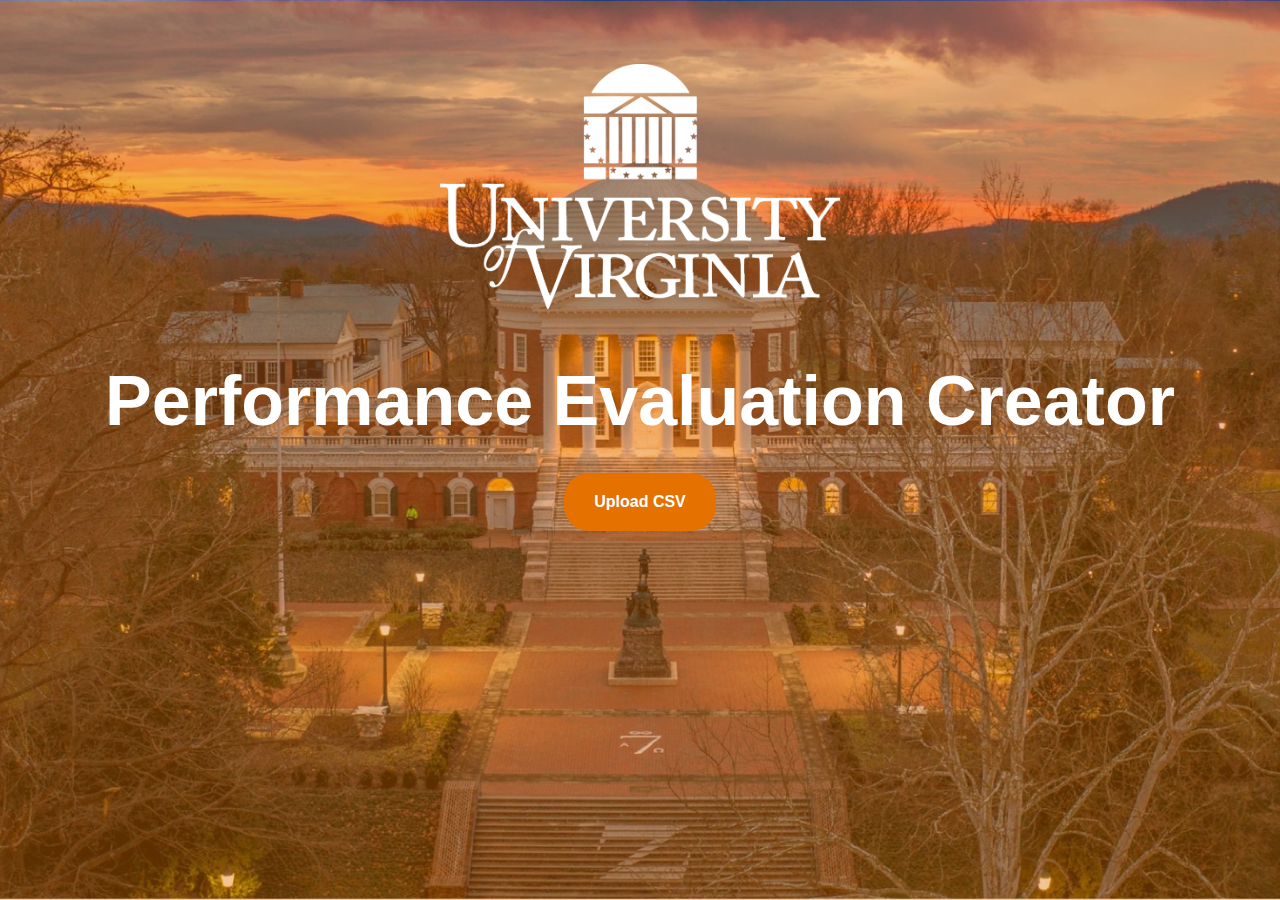
<file: index.html>
<!DOCTYPE html>
<html lang="en">
    <head>
        <meta charset="UTF-8">
        <meta name="viewport" content="width=device-width, initial-scale=1.0">
        <title>Home - Performance Evaluation Creator</title>
        <link rel="stylesheet" href="https://fonts.googleapis.com/css2?family=Material+Symbols+Outlined:opsz,wght,FILL,GRAD@20..48,100..700,0..1,-50..200" />
        <link rel="stylesheet" href="styling/style1.css" media="screen">
        <script src="script.js"></script>
    
    </head>
<body>
    <div class="container">
        <div class="content">
            <img src="images/uva-logo.png" alt="logo" id="logo"></img> 
            <div class="title">Performance Evaluation Creator</div>
            <div class="file-input-container">
                <input type="file" name="csvFile" id="csvFile" accept=".csv">
                <label for="csvFile">Upload CSV</label>
            </div>
        </div>
        <pre id="output"></pre>
        <img src="images/uva_background.png" alt="background" id="background"></img> 
    </div>

    <script>

        const fileInput = document.getElementById("csvFile");
        fileInput.addEventListener("change", function () {
            const file = fileInput.files[0];
            const reader = new FileReader();
                reader.onload = function(e) {
                    const content = e.target.result;
                    array_str = JSON.stringify(csvToArray(content));
                    sessionStorage.setItem('array', array_str);
                    openPage()
                    
                    

                };
                reader.readAsText(file);
        });

        

        function csvToArray(data, delimiter = ',') {

            const titles = data.slice(0, data
                .indexOf('\r\n')).split(delimiter);
        
            const titleValues = data.slice(data
                .indexOf('\n') + 1).split('\r\n');

            const ansArray = titleValues.map(function (v) {
        
                const values = v.split(delimiter);
        
                const storeKeyValue = titles.reduce(
                    function (obj, title, index) {
                        obj[title] = values[index];
                        return obj;
                    }, {});
        
                return storeKeyValue;
            });
        
            return ansArray;
        };
        
                

        function openPage(){
            window.location = 'performance-eval.html';
        }

    </script>
</body>
</html>
</file>
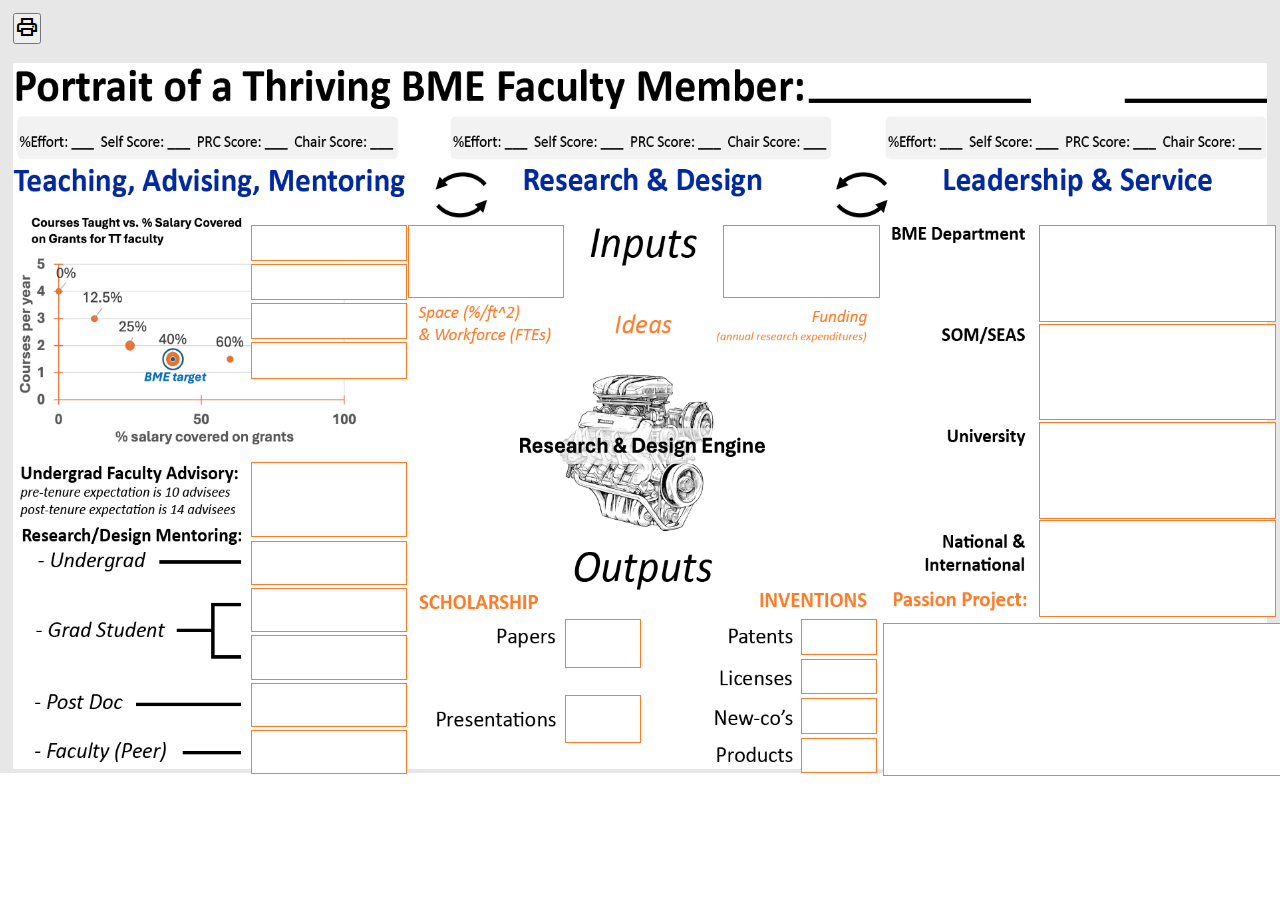
<file: performance-eval.html>
<!DOCTYPE html>
<html lang="en">
<head>
    <meta charset="UTF-8">
    <meta name="viewport" content="width=device-width, initial-scale=1.0">
    <title>Creator - Performance Evaluation Creator</title>
    <link rel="stylesheet" href="https://fonts.googleapis.com/css2?family=Material+Symbols+Outlined:opsz,wght,FILL,GRAD@20..48,100..700,0..1,-50..200" />
    <link rel="stylesheet" href="styling/style2.css" media="screen">
    <link rel="stylesheet" href="styling/print.css" media="print">

    <script src="script.js"></script>


</head>

<body onload="fillCharts()">

    
    <div class="top-bar">
        <button onclick="printDiv();">
            <span class="material-symbols-outlined">
                print
            </span>
        </button>
    </div>
    <div class="container" id = "container">


        <div class="performance-eval" id = "1">
            <div class="content">
                <div class="cell" id="name">
                    <div class="row" id = "name-row"></div>
                </div>
                <div class="cell" id="year">
                    <div class="row" id = "year-row"></div>
                </div>
                <div class="cell" id="graph-items">
                    <div class="row" id="current-courses"></div>
                    <div class="row" id="current-courses-3yr"></div>
                    <div class="row" id="salary-grants"></div>
                    <div class="row" id="salary-grants-3yr"></div>
                </div>
                <div class="cell" id="advisor">
                    <div class="row" id = "advisor-row"></div>
                </div>
                <div class="cell" id="mentor">
                    <div class="row" id="undergrad"></div>
                    <div class="row" id="grad-pi"></div>
                    <div class="row" id="grad-com"></div>
                    <div class="row" id="post-doc"></div>
                    <div class="row" id="faculty"></div>
                </div>
                <div class="cell" id="input1">
                    <div class="row" id="val1"></div>
                    <div class="row" id="val2"></div>
                </div>
                <div class="cell" id="input2">
                    <div class="row" id="val3"></div>
                    <div class="row" id="val4"></div>
                </div>
                <div class="cell" id="output1">
                    <div class="row" id="papers"></div>
                    <div class="row" id="presentations"></div>
                </div>
                <div class="cell" id="output2">
                    <div class="row" id="patents"></div>
                    <div class="row" id="licenses"></div>
                    <div class="row" id="new-co"></div>
                    <div class="row" id="products"></div>
                </div>
                <div class="cell" id="leadership">
                    <div class="row" id="BME"></div>
                    <div class="row" id="SOM-SEAS"></div>
                    <div class="row" id="Uni"></div>
                    <div class="row" id="Nat-Int"></div>
                </div>
                <div    class="cell" id="passion">
                    <div class="row" id = "passion-row"></div>
                </div>
            </div>
            <img src="images/Template-FacultyEval.png" alt="Faculty Evaluation"></img>
        </div>
    </div>
</body>
</html>
</file>
<file: styling/style1.css>
* {
	margin: 0;
	padding: 0;
	text-rendering: optimizeLegibility;
	-webkit-font-smoothing: antialiased;

}
html {
	-webkit-text-size-adjust: none;
    overflow: hidden
	
}

#background {
    width: 100%;
    height: 100%;
    object-fit: cover;
    position: absolute;
    z-index: -1;
    
}

#logo {
    margin-top: 4rem;
    margin-bottom: 3rem;
    width: 30%;
    min-width: 400px;
    
}

.content {
    width: 100vw;
    height: 100vh;
    position: absolute;
    z-index: 1;
    text-align: center;
}


.container{
    width: auto;
    height: 100vh;
}

.title {

    color: white;
    font-size: 70px;
    font-family: Arial, Helvetica, sans-serif;
    font-weight: bolder;
    padding-bottom: 2rem;
}

.file-input-container {
    text-align: center;
}

input[type="file"] {
    display: none;
}

label {
    display: inline-block;
    padding: 20px 30px;
    background-color: #E57200;
    color: white;
    font-family: Arial, Helvetica, sans-serif;
    font-weight: bolder;
    border-radius: 25px;
    cursor: pointer;
    transition: all .3s ease;
}

label:hover {
    background-color: #ad5600;
}

label:active {
    background-color: #ad5600;
    transform: translateY(7px);
    transition: 100ms;
}
</file>
<file: styling/style2.css>
* {
	margin: 0;
	padding: 0;
	text-rendering: optimizeLegibility;
	-webkit-font-smoothing: antialiased;

}
html {
	-webkit-text-size-adjust: none;
	scroll-behavior: smooth;
	
}

.container {
    width: 100%;
    height: 100%;
    /* min-height: 100vh; */
    display: block;
    background-color: #e7e7e7;
}

img{
    width: 98%;
    aspect-ratio: 16/9;
}

.top-bar {
    background-color: #e7e7e7;
    padding: 1%;
}

.performance-eval{
    padding-top: .5%;
    width: 100%;
    height: auto;
    text-align: center;
    margin-bottom: 20px;
    display: block;
}

.content {
    margin-inline: 1%;
    align-self: center;
    width: 98%;
    aspect-ratio: 16/9;
    z-index: 1;
    position: absolute;
    display: grid;
    column-gap: .5%;
    row-gap: .89%;
    grid-template-columns: 1fr 1fr 1fr 1fr 1fr 1fr 1fr 1fr 1fr 1fr 1fr 1fr 1fr 1fr 1fr 1fr;
    grid-template-rows: 1fr 1fr 1fr 1fr 1fr 1fr 1fr 1fr 1fr;
}

.row {
    background-color: white;
    border: 1px solid #ff7b27;
    width: 100%;
    height: 100%;
    padding-top: 2%;
    padding-inline: 2%;
    font-family: Arial, Helvetica, sans-serif;
    display: grid;
    align-items: center;
    overflow: hidden;
    
}

#name-row, #year-row {
    background-color: transparent;
    border: none;
    width: 100%;
    height: 100%;
    align-items: baseline;
}


/* cells */

.cell{
    margin: 1%;
    display: inline-block;
}
#name {
    grid-column-start: 11;
    grid-column-end: 14; 
    grid-row-start: 1;
    grid-row-end: 2;
}

#year {
    grid-column-start: 15;
    grid-column-end: 17; 
    grid-row-start: 1;
    grid-row-end: 2;
}

#graph-items {
    grid-column-start: 4;
    grid-column-end: 6; 
    grid-row-start: 3;
    grid-row-end: 5;

    display: grid;
    grid-template-rows: 1fr 1fr 1fr 1fr;
    gap: 5%;
}

#advisor {
    grid-column-start: 4;
    grid-column-end: 6; 
    grid-row-start: 6;
    grid-row-end: 7;


}

#mentor {
    grid-column-start: 4;
    grid-column-end: 6; 
    grid-row-start: 7;
    grid-row-end: 10;

    display: grid;
    grid-template-rows: 1fr 1fr 1fr 1fr 1fr;
    gap: 3.5%;
}

#input1 {
    grid-column-start: 6;
    grid-column-end: 8; 
    grid-row-start: 3;
    grid-row-end: 4;


    display: grid;
    grid-template-rows: 1fr 1fr;
}

#input2 {
    grid-column-start: 10;
    grid-column-end: 12; 
    grid-row-start: 3;
    grid-row-end: 4;


    display: grid;
    grid-template-rows: 1fr 1fr;
}

#output1 {
    grid-column-start: 8;
    grid-column-end: 9; 
    grid-row-start: 8;
    grid-row-end: 10;


    display: grid;
    grid-template-rows: 1fr 1fr;
}

#output2 {
    grid-column-start: 11;
    grid-column-end: 12; 
    grid-row-start: 8;
    grid-row-end: 10;


    display: grid;
    grid-template-rows: 1fr 1fr 1fr 1fr;
    gap: 5%;
}

#leadership {
    grid-column-start: 14;
    grid-column-end: 17; 
    grid-row-start: 3;
    grid-row-end: 8;
    text-align: left;


    display: grid;
    grid-template-rows: 1fr 1fr 1fr 1fr;
    gap: 2%;
}

#passion {
    grid-column-start: 12;
    grid-column-end: 17; 
    grid-row-start: 10;
    grid-row-end: 8;
    text-align: left;
    
}

#papers, #presentations {
    height: 60%;
}

#val2, #val4 {  
    border-top: none;
}
</file>
<file: styling/print.css>
* {
	margin: 0;
	padding: 0;
	text-rendering: optimizeLegibility;
	-webkit-font-smoothing: antialiased;

}
html {
	-webkit-text-size-adjust: none;
	scroll-behavior: smooth;
	
}


img{
    width: 98%;
    aspect-ratio: 16/9;
}

.top-bar {
    display: none;
}

.performance-eval{
    padding-top: .5%;
    width: 100%;
    height: auto;
    text-align: center;
    margin-bottom: 20px;
    display: grid;
    align-items: center;
    page-break-after: always;
}

.content {
    margin-inline: 1%;
    align-self: center;
    width: 98%;
    aspect-ratio: 16/9;
    z-index: 1;
    position: absolute;
    display: grid;
    column-gap: .5%;
    row-gap: .89%;
    grid-template-columns: 1fr 1fr 1fr 1fr 1fr 1fr 1fr 1fr 1fr 1fr 1fr 1fr 1fr 1fr 1fr 1fr;
    grid-template-rows: 1fr 1fr 1fr 1fr 1fr 1fr 1fr 1fr 1fr;
}

.row {
    background-color: white;
    border: 1px solid #ff7b27;
    width: 100%;
    height: 100%;
    padding-top: 2%;
    padding-inline: 2%;
    font-family: Arial, Helvetica, sans-serif;
    display: grid;
    align-items: center;
    
}

#name-row, #year-row {
    background-color: transparent;
    border: none;
    width: 100%;
    height: 100%;
    align-items: baseline;
}


/* cells */

.cell{
    margin: 1%;
    display: inline-block;
}
#name {
    grid-column-start: 11;
    grid-column-end: 14; 
    grid-row-start: 1;
    grid-row-end: 2;
}

#year {
    grid-column-start: 15;
    grid-column-end: 17; 
    grid-row-start: 1;
    grid-row-end: 2;
}

#graph-items {
    grid-column-start: 4;
    grid-column-end: 6; 
    grid-row-start: 3;
    grid-row-end: 5;

    display: grid;
    grid-template-rows: 1fr 1fr 1fr 1fr;
    gap: 5%;
}

#advisor {
    grid-column-start: 4;
    grid-column-end: 6; 
    grid-row-start: 6;
    grid-row-end: 7;


}

#mentor {
    grid-column-start: 4;
    grid-column-end: 6; 
    grid-row-start: 7;
    grid-row-end: 10;

    display: grid;
    grid-template-rows: 1fr 1fr 1fr 1fr 1fr;
    gap: 3.5%;
}

#input1 {
    grid-column-start: 6;
    grid-column-end: 8; 
    grid-row-start: 3;
    grid-row-end: 4;

    display: grid;
    grid-template-rows: 1fr 1fr;
}

#input2 {
    grid-column-start: 10;
    grid-column-end: 12; 
    grid-row-start: 3;
    grid-row-end: 4;


    display: grid;
    grid-template-rows: 1fr 1fr;
}

#output1 {
    grid-column-start: 8;
    grid-column-end: 9; 
    grid-row-start: 8;
    grid-row-end: 10;
    font-size: 1.5rem;


    display: grid;
    grid-template-rows: 1fr 1fr;
}

#output2 {
    grid-column-start: 11;
    grid-column-end: 12; 
    grid-row-start: 8;
    grid-row-end: 10;


    display: grid;
    grid-template-rows: 1fr 1fr 1fr 1fr;
    gap: 5%;
}

#leadership {
    grid-column-start: 14;
    grid-column-end: 17; 
    grid-row-start: 3;
    grid-row-end: 8;
    text-align: left;


    display: grid;
    grid-template-rows: 1fr 1fr 1fr 1fr;
    gap: 2%;
}

#passion {
    grid-column-start: 12;
    grid-column-end: 17; 
    grid-row-start: 10;
    grid-row-end: 8;
    text-align: left;
    
}

#papers, #presentations {
    height: 60%;
}

#val2, #val4 {  
    border-top: none;
}
</file>
